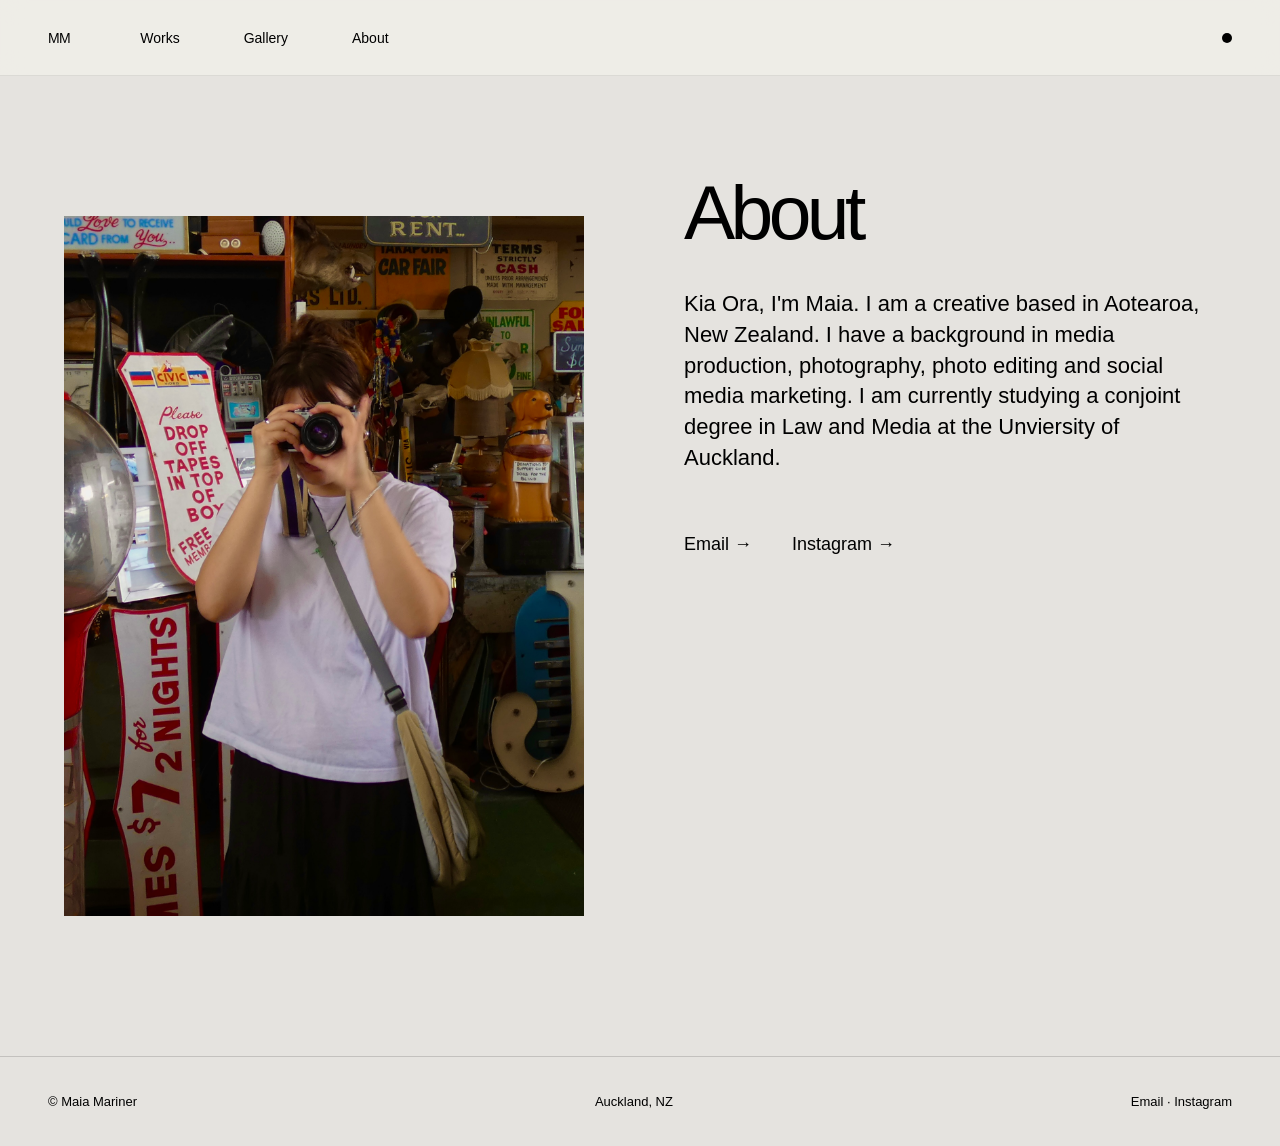
<file: about.html>
<!DOCTYPE html>
<html lang="en">

<head>
  <meta charset="UTF-8">
  <meta name="viewport" content="width=device-width, initial-scale=1.0">
  <title>About | Maia Mariner</title>
  <link rel="stylesheet" href="style.css">
</head>

<body>

  <header class="nav">
    <a class="logo" href="index.html">MM</a>

    <nav>
      <a href="works.html">Works</a>
      <a href="gallery.html">Gallery</a>
      <a href="about.html">About</a>
    </nav>

    <span class="dot"></span>
  </header>

  <main class="about-page">

    <div class="about-grid">

      <div class="about-image">
        <img src="images/maiaspic.jpg" alt="Maia Mariner">
      </div>

      <div class="about-content">


        <h1>
          About
        </h1>

        <p>
          Kia Ora, I'm Maia. I am a creative based in Aotearoa, New Zealand. 
          
          I have a background in media production, photography, photo editing and social media marketing. I am currently studying a conjoint degree in Law and Media at the Unviersity of Auckland. 
        </p>

        <p>
      
        <div class="contact-links">
          <a href="mailto:maiafmariner@gmail.com">Email →</a>
          <a href="https://instagram.com/maiamariner" target="_blank">Instagram →</a>
        </div>

      </div>

    </div>

  </main>

  <footer>
    <p>© Maia Mariner</p>
    <p>Auckland, NZ</p>
    <p>Email · Instagram</p>
  </footer>

</body>

</html>
</file>
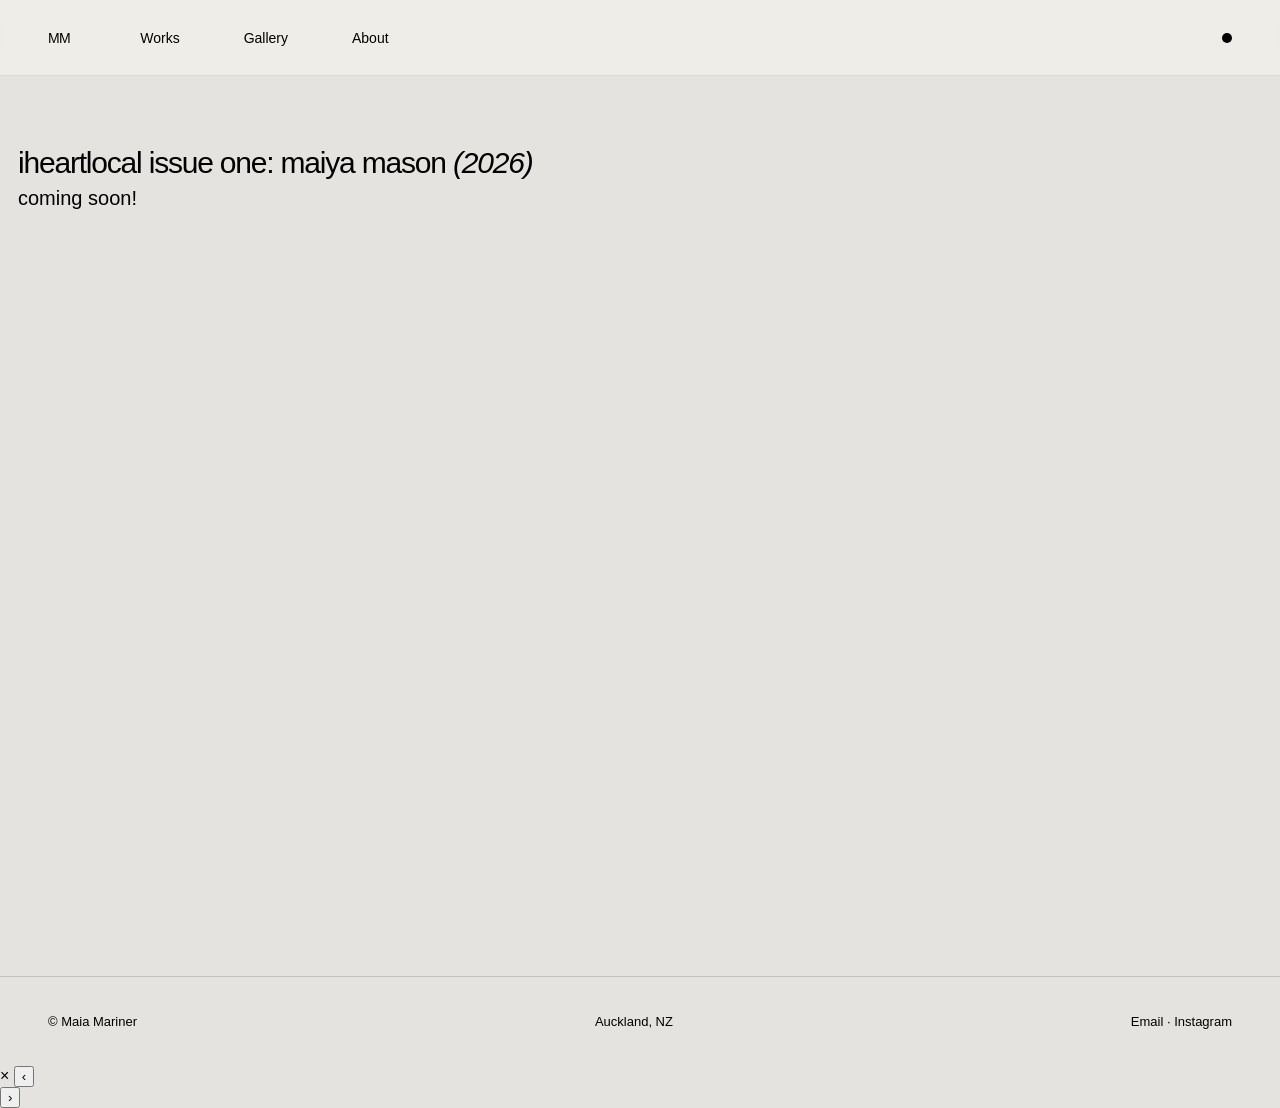
<file: works.html>
<!DOCTYPE html>
<html lang="en">

<head>
  <meta charset="UTF-8">
  <meta name="viewport" content="width=device-width, initial-scale=1.0">
  <title>Works | Maia Mariner</title>
  <link rel="stylesheet" href="style.css">
</head>

<body>

  <header class="nav">
    <a class="logo" href="index.html">MM</a>

    <nav>
      <a href="works.html">Works</a>
      <a href="gallery.html">Gallery</a>
      <a href="about.html">About</a>
    </nav>

    <span class="dot"></span>
  </header>

 
<main class="works-page">

  <section class="project-header">
    <h1>iheartlocal issue one: maiya mason <span>(2026)</span></h1>
    <p>
      coming soon! </p>
  </section>

  


</main>

  </main>

  <footer>
    <p>© Maia Mariner</p>
    <p>Auckland, NZ</p>
    <p>Email · Instagram</p>
  </footer>

  
<div id="worksViewer" class="works-viewer">
  <span class="close" onclick="closeWorksViewer()">×</span>
  <button class="arrow left" onclick="changeWork(-1)">‹</button>
  <img id="worksViewerImg">
  <button class="arrow right" onclick="changeWork(1)">›</button>
</div>

<script>
  const workImages = [
    "images/Maiya Mason Looking Away.png",
    "images/work2.jpg",
    "images/work3.jpg"
  ];

  let currentWork = 0;

  function openWorksViewer(index) {
    currentWork = index;
    document.getElementById("worksViewerImg").src = workImages[currentWork];
    document.getElementById("worksViewer").style.display = "flex";
  }

  function closeWorksViewer() {
    document.getElementById("worksViewer").style.display = "none";
  }

  function changeWork(direction) {
    currentWork += direction;

    if (currentWork < 0) {
      currentWork = workImages.length - 1;
    }

    if (currentWork >= workImages.length) {
      currentWork = 0;
    }

    document.getElementById("worksViewerImg").src = workImages[currentWork];
  }
</script>

</body>

</html>
</file>
<file: style.css>
* {
  box-sizing: border-box;
}

html {
  scroll-behavior: smooth;
}

body {
  margin: 0;
  background: #e5e3df;
  color: #000000;
  font-family: Arial, Helvetica, sans-serif;
}

a {
  color: inherit;
  text-decoration: none;
}

img {
  display: block;
  width: 100%;
  height: auto;
  object-fit: cover;
}

/* NAV */

.nav {
  height: 76px;
  padding: 0 48px;
  display: flex;
  align-items: center;
  gap: 70px;
  border-bottom: 1px solid rgba(0, 0, 0, 0.08);
  position: sticky;
  top: 0;
  background: rgba(239, 238, 232, 0.9);
  backdrop-filter: blur(12px);
  z-index: 10;
}

.logo {
  font-size: 14px;
  letter-spacing: -0.04em;
}

.nav nav {
  display: flex;
  gap: 64px;
  font-size: 14px;
}

.nav a:hover {
  text-decoration: underline;
  text-underline-offset: 5px;
}

.dot {
  width: 10px;
  height: 10px;
  background: #000;
  border-radius: 50%;
  margin-left: auto;
}

/* HERO */

.hero {
  min-height: 650px;
  padding: 90px 64px 60px;
  display: grid;
  grid-template-columns: 1.1fr 0.9fr;
  align-items: center;
  gap: 60px;
}

.hero-copy h1 {
  font-size: clamp(32px, 4.5vw, 68px);
  line-height: 0.96;
  letter-spacing: -0.07em;
  font-weight: 400;
  max-width: 850px;
  margin: 0 0 140px;
}


.hero-copy em {
  font-family: Georgia, serif;
  font-weight: 400;
  letter-spacing: -0.05em;
}

.arrow-link {
  font-size: 16px;
  display: inline-flex;
  gap: 28px;
  align-items: center;
}

.arrow-link span {
  font-size: 32px;
  line-height: 0;
}

.hero-art {
  display: flex;
  justify-content: center;
  align-items: center;
}

.portrait {
  position: static;
  width: 950px;
  height: 650px;
  object-fit: cover
}



/* TICKER */

.ticker {
  border-top: 1px solid rgba(0, 0, 0, 0.18);
  border-bottom: 1px solid rgba(0, 0, 0, 0.18);
  overflow: hidden;
  white-space: nowrap;
  font-size: 15px;
  padding: 14px 0;
  background: #f6f5f1;
}

.ticker div {
  animation: marquee 24s linear infinite;
}

@keyframes marquee {
  from {
    transform: translateX(0);
  }

  to {
    transform: translateX(-45%);
  }
}

/* FEATURE PANEL */

.feature-panel {
  margin: 24px;
  background: #fbfaf7;
  padding: 44px 66px 34px;
}

.feature-meta {
  display: flex;
  gap: 42px;
  font-size: 13px;
  font-weight: 700;
}

.feature-note {
  font-size: 14px;
  margin: 0 0 44px;
}

.feature-images {
  display: grid;
  grid-template-columns: 40px 1fr 0.9fr 1fr 40px;
  align-items: center;
  gap: 54px;
}

.feature-images button {
  border: 0;
  background: #fff;
  font-size: 34px;
  cursor: pointer;
  height: 60px;
}

.img-large {
  height: 430px;
}

.img-mid {
  height: 430px;
}

/* SPLIT SECTION */

.split-section {
  margin: 0 24px 24px;
  display: grid;
  grid-template-columns: 1fr 1fr;
  border: 1px solid rgba(0, 0, 0, 0.1);
  background: #f8f7f2;
}

.selected-list,
.about-card {
  padding: 54px 64px;
}

.about-card {
  border-left: 1px solid rgba(0, 0, 0, 0.1);
}

.section-heading {
  display: flex;
  justify-content: space-between;
  align-items: center;
  margin-bottom: 45px;
}

.section-heading h2,
.about-card h2 {
  font-size: 28px;
  font-weight: 400;
  margin: 0;
}

.section-heading a {
  font-size: 34px;
}

.selected-list > a {
  display: grid;
  grid-template-columns: 48px 1fr 70px;
  border-bottom: 1px solid rgba(0, 0, 0, 0.18);
  padding: 20px 0;
  align-items: center;
}

.selected-list p {
  margin: 0;
}

.selected-list small {
  text-align: right;
}

.about-card > div {
  display: grid;
  grid-template-columns: 220px 1fr;
  gap: 56px;
  margin: 34px 0;
}

.about-card img {
  height: 230px;
}

.about-card p {
  font-size: 18px;
  line-height: 1.35;
  margin: 10px 0 0;
  max-width: 320px;
}

/* FOOTER */

footer {
  display: flex;
  justify-content: space-between;
  padding: 24px 48px;
  border-top: 1px solid rgba(0, 0, 0, 0.15);
  font-size: 13px;
}

/* PAGES */

.page {
  padding: 90px 64px;
}

.page h1,
.about-page h1 {
  font-size: clamp(72px, 12vw, 180px);
  line-height: 0.85;
  letter-spacing: -0.09em;
  font-weight: 400;
  margin: 0 0 60px;
}

.intro {
  font-size: 22px;
}


/* GALLERY */

.masonry {
  columns: 3 260px;
  column-gap: 20px;
}

.masonry img {
  margin: 0 0 20px;
  break-inside: avoid;
}

/* VIDEO */

.video-list article {
  display: grid;
  grid-template-columns: 60px 260px 1fr;
  gap: 34px;
  align-items: start;
}

.video-list span {
  font-size: 24px;
}

.video-list video {
  width: 100%;
  height:  100x;
  object-fit: cover;
}

.video-list h2 {
  font-size: 54px;
  font-weight: 400;
  letter-spacing: -0.06em;
  margin: 0;
}

.video-list p {
  font-size: 18px;
  max-width: 380px;
}

/* ABOUT PAGE */

.about-page {
  padding: 110px 64px;
}

.about-page h1 {
  font-size: clamp(48px, 7vw, 100px);
  max-width: 1100px;
}

.about-page em {
  font-family: Georgia, serif;
  font-weight: 400;
}

.about-page img {
  width: 360px;
  height: 450px;
  margin: 40px 0;
}

.about-page p {
  font-size: 28px;
  line-height: 1.2;
  max-width: 700px;
}

.contact-links {
  display: flex;
  gap: 40px;
  font-size: 22px;
  margin-top: 50px;
}

/* MAGAZINE OVERLAY */

.magazine-overlay {
  position: fixed;
  inset: 0;
  background: rgba(255, 255, 255, 0.96);
  z-index: 99999;
  display: none;
  align-items: center;
  justify-content: center;
}

.magazine-overlay.active {
  display: flex;
}

.magazine-spread {
  display: flex;
  align-items: center;
  justify-content: center;
}

.magazine-page {
  height: 84vh;
  width: auto;
  max-width: 42vw;
  object-fit: contain;
  background: white;
  box-shadow: 0 0 25px rgba(0, 0, 0, 0.3);
}

.magazine-spread.single-page .magazine-page {
  max-width: 55vw;
}

.left-page {
  border-right: 1px solid #ddd;
}

.right-page {
  border-left: 1px solid #ddd;
}

.close-mag {
  position: fixed;
  top: 28px;
  right: 38px;
  font-size: 55px;
  background: none;
  border: none;
  cursor: pointer;
  color: black;
  z-index: 100000;
}

.page-btn {
  position: fixed;
  top: 50%;
  transform: translateY(-50%);
  font-size: 90px;
  background: none;
  border: none;
  cursor: pointer;
  color: black;
  z-index: 100000;
}

.page-btn.left {
  left: 60px;
}

.page-btn.right {
  right: 60px;
}

/* MOBILE */

@media (max-width: 800px) {
  .nav {
    padding: 0 20px;
    gap: 24px;
  }

  .nav nav {
    gap: 18px;
    font-size: 12px;
  }

  .hero {
    grid-template-columns: 1fr;
    padding: 54px 22px;
  }

  .hero-copy h1 {
    margin-bottom: 50px;
  }

  .hero-art {
    min-height: 360px;
  }

  .portrait {
    right: 0;
    width: 600px;
    height: 500px;
  }

  .stamp {
    right: 160px;
    top: 190px;
    width: 170px;
    height: 190px;
  }

  .feature-panel {
    margin: 12px;
    padding: 28px 18px;
  }

  .feature-images {
    grid-template-columns: 1fr;
    gap: 16px;
  }

  .feature-images button {
    display: none;
  }

  .img-large,
  .img-mid {
    height: auto;
  }

  .split-section {
    grid-template-columns: 1fr;
    margin: 12px;
  }

  .about-card {
    border-left: 0;
    border-top: 1px solid rgba(0, 0, 0, 0.1);
  }

  .selected-list,
  .about-card {
    padding: 34px 22px;
  }

  .about-card > div {
    grid-template-columns: 1fr;
  }

  .page,
  .about-page {
    padding: 54px 22px;
  }

  .work-index a {
    grid-template-columns: 45px 1fr;
  }

  .work-index small {
    display: none;
  }

  .work-index strong {
    font-size: 32px;
  }

  .work-grid {
    grid-template-columns: 1fr;
  }

  .video-list article {
    grid-template-columns: 1fr;
  }

  .video-list h2 {
    font-size: 38px;
  }

  footer {
    padding: 22px;
    display: block;
  }

  .magazine-page {
    max-width: 90vw;
    height: auto;
    max-height: 80vh;
  }

  .magazine-spread {
    flex-direction: column;
  }

  .page-btn {
    font-size: 50px;
  }

  .page-btn.left {
    left: 16px;
  }

  .page-btn.right {
    right: 16px;
  }

  .close-mag {
    top: 18px;
    right: 24px;
    font-size: 42px;
  }
}

.about-page {
  padding: 100px 64px;
}

.about-grid {
  display: grid;
  grid-template-columns: 520px 1fr;
  gap: 100px;
  align-items: start;
}

.about-image img {
  width: 100%;
  height: 700px;
  object-fit: cover;
}

.about-label {
  display: block;
  font-size: 12px;
  letter-spacing: .12em;
  margin-bottom: 30px;
}

.about-content h1 {
  font-size: clamp(52px, 6vw, 90px);
  line-height: .95;
  letter-spacing: -.06em;
  font-weight: 400;
  margin: 0 0 40px;
  max-width: 800px;
}

.about-content p {
  font-size: 22px;
  line-height: 1.4;
  max-width: 600px;
  margin-bottom: 24px;
}

.contact-links {
  margin-top: 60px;
  display: flex;
  gap: 40px;
}

.contact-links a {
  font-size: 18px;
}

.contact-links a:hover {
  text-decoration: underline;
}

@media (max-width: 900px) {

  .about-grid {
    grid-template-columns: 1fr;
    gap: 40px;
  }

  .about-image img {
    height: 500px;
  }

  .about-content h1 {
    font-size: 48px;
  }

  .about-content p {
    font-size: 18px;
  }

}

/* WORKS PROJECT PAGE */

.works-page {
  padding: 70px 18px 18px;
  background: #e5e3df;
  min-height: 100vh;
}

.project-header {
  text-align: left;
  color: rgb(0, 0, 0);
  max-width: 900px;
  margin-right: auto;
  margin-bottom: 55px;
}

.project-header h1 {
  font-size: 30px;
  font-weight: 400;
  margin: 0 0 8px;
  letter-spacing: -0.04em;
}

.project-header h1 span {
  font-style: italic;
  font-size: 30px
}

.project-header p {
  font-size: 20px;
  line-height: 1.05;
  margin: 0;
}

.project-grid {
  display: grid;
  grid-template-columns: repeat(4, 1fr);
  gap: 8px;
}

.project-grid img {
  width: 100%;
  height: auto;
  display: block;
  object-fit: cover;
}

@media (max-width: 800px) {
  .works-page {
    padding: 40px 10px 10px;
  }

  .project-header {
    text-align: left;
    margin-bottom: 35px;
  }

  .project-header h1 {
    font-size: 28px;
  }

  .project-header p {
    font-size: 20px;
  }

  .project-grid {
    grid-template-columns: 1fr;
  }
}
</file>
